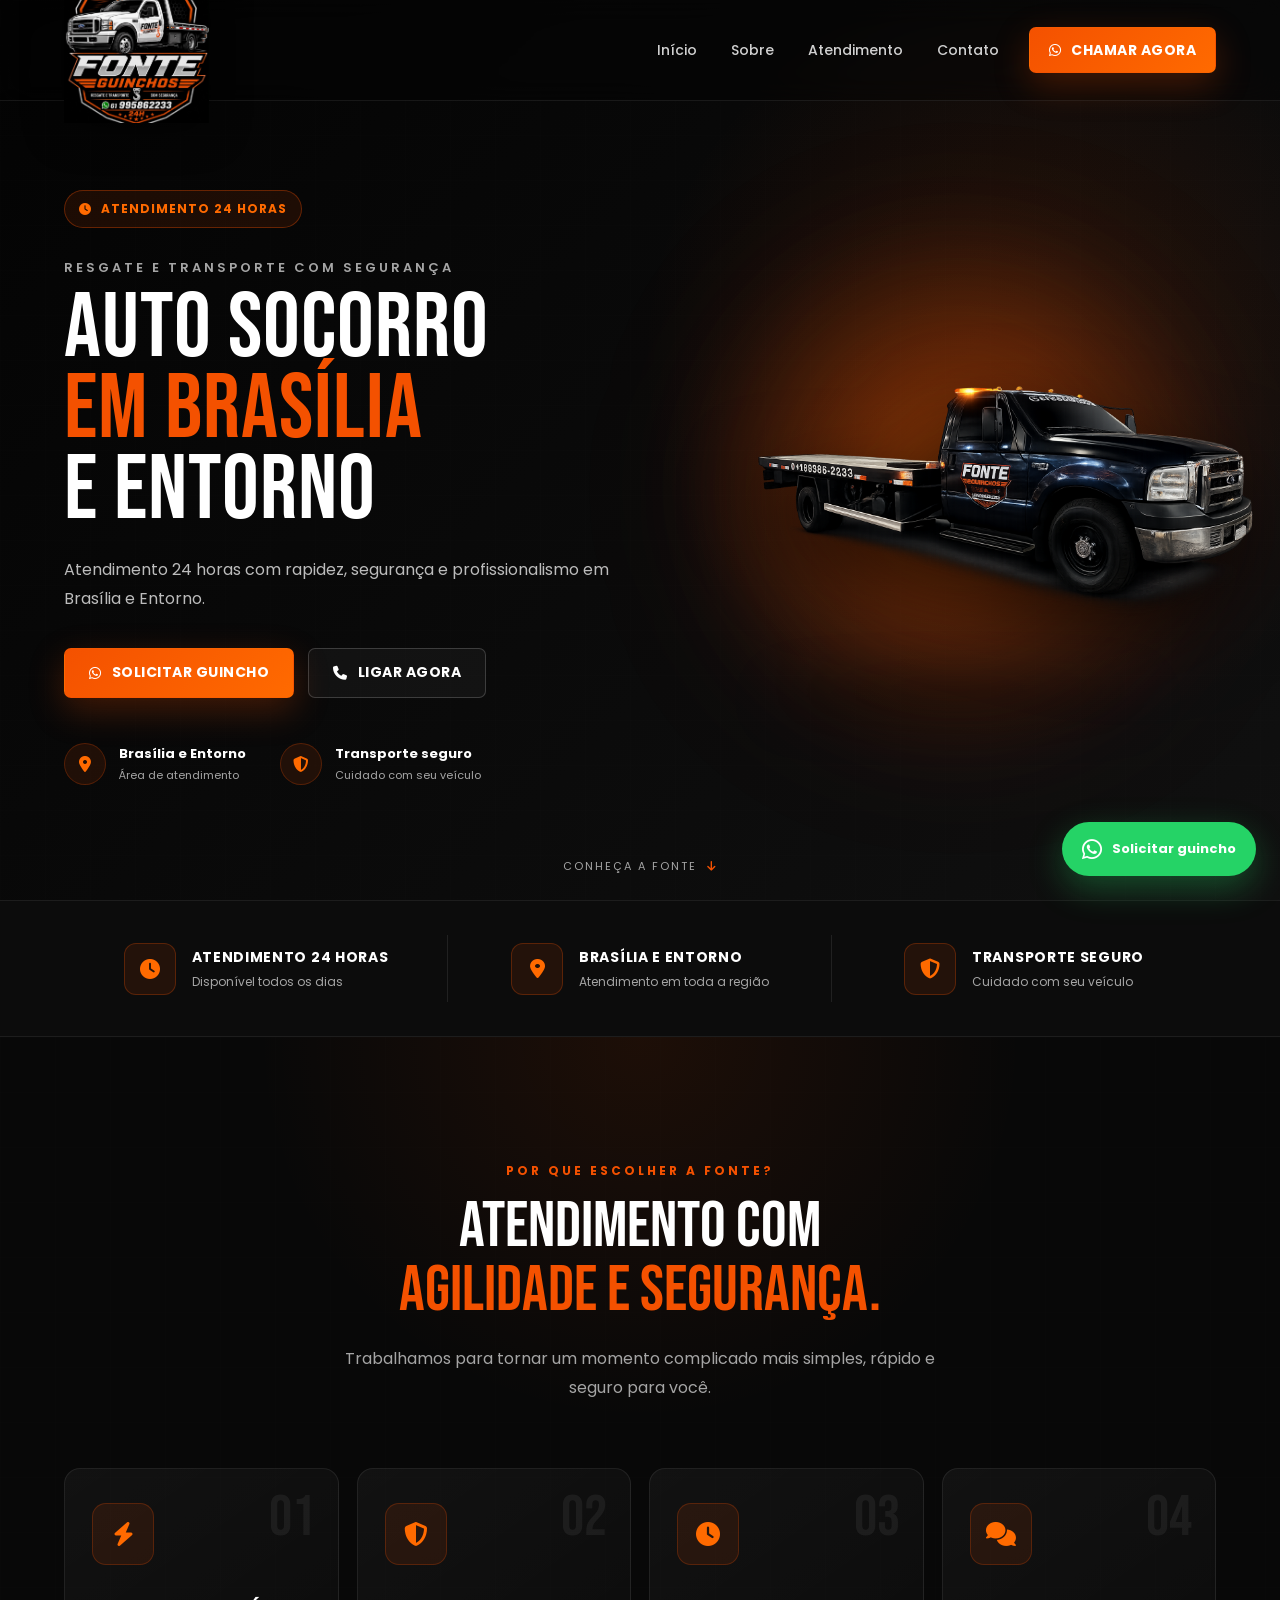
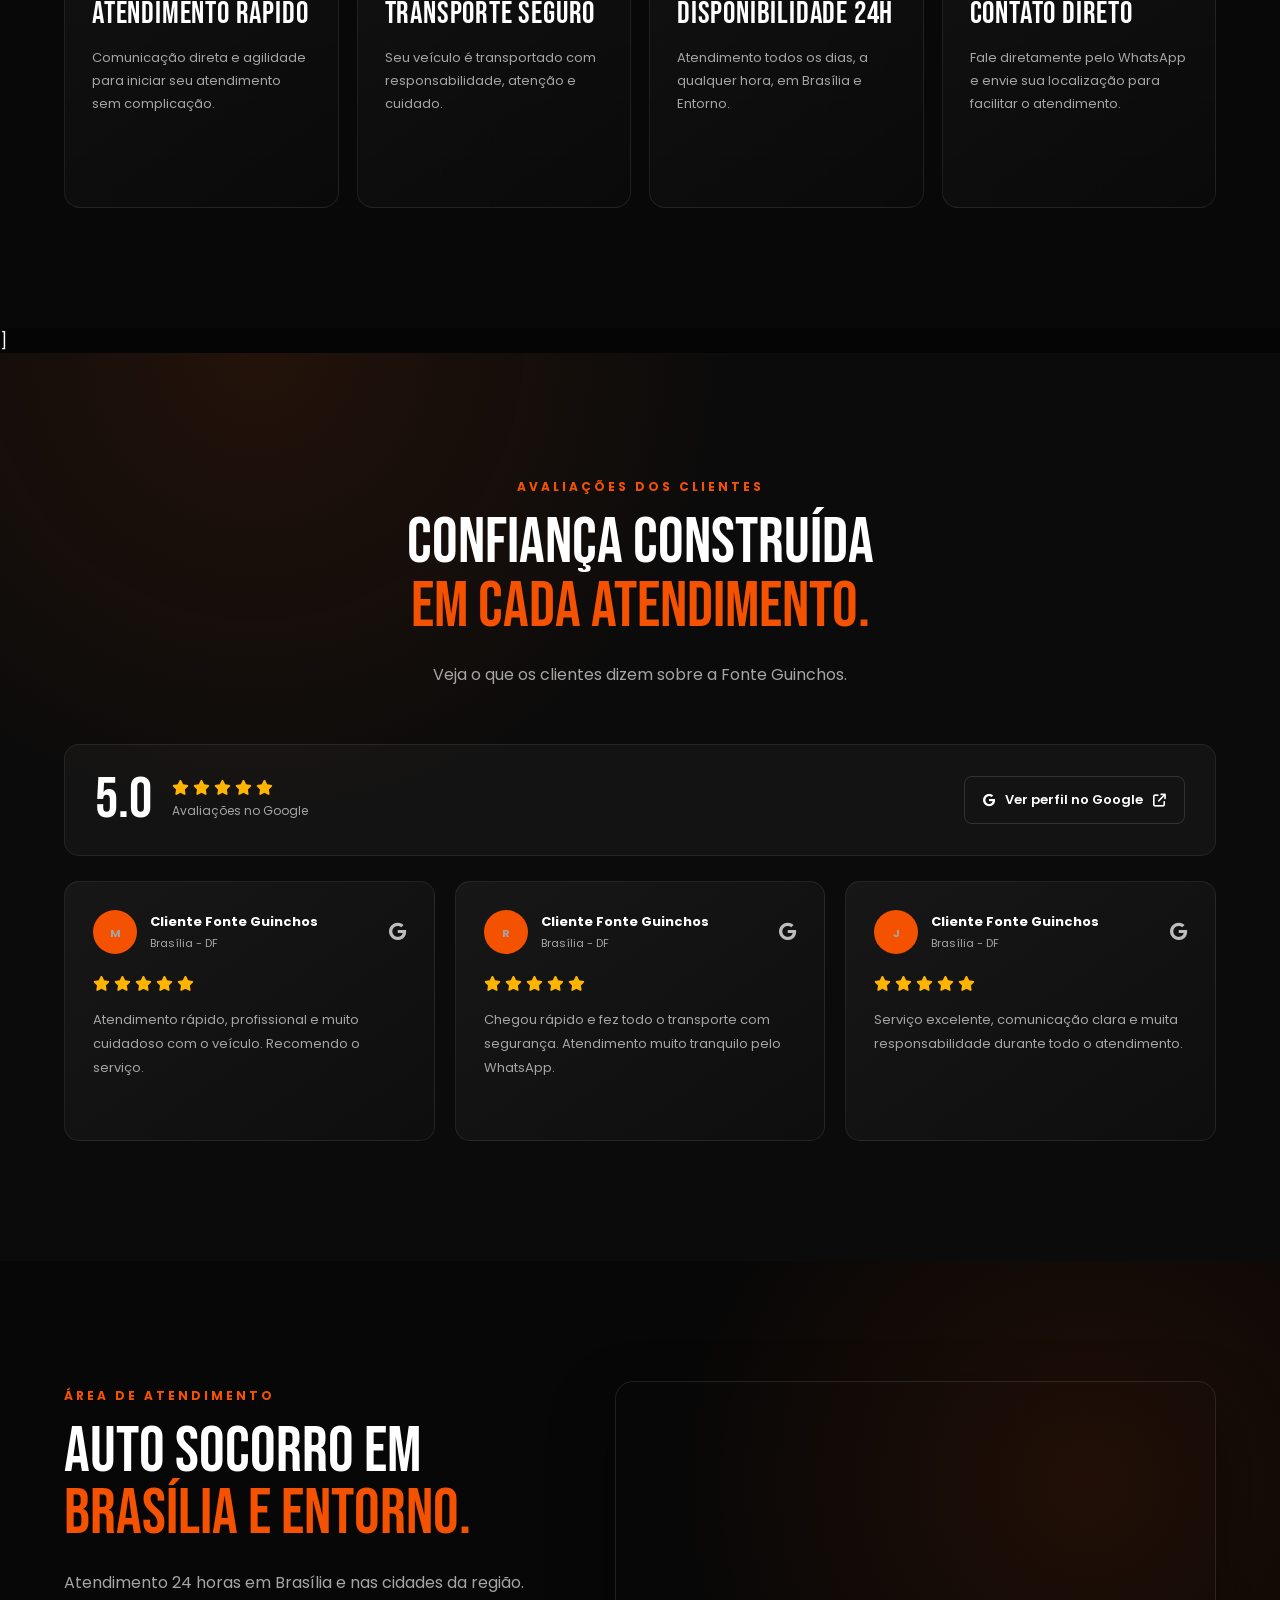
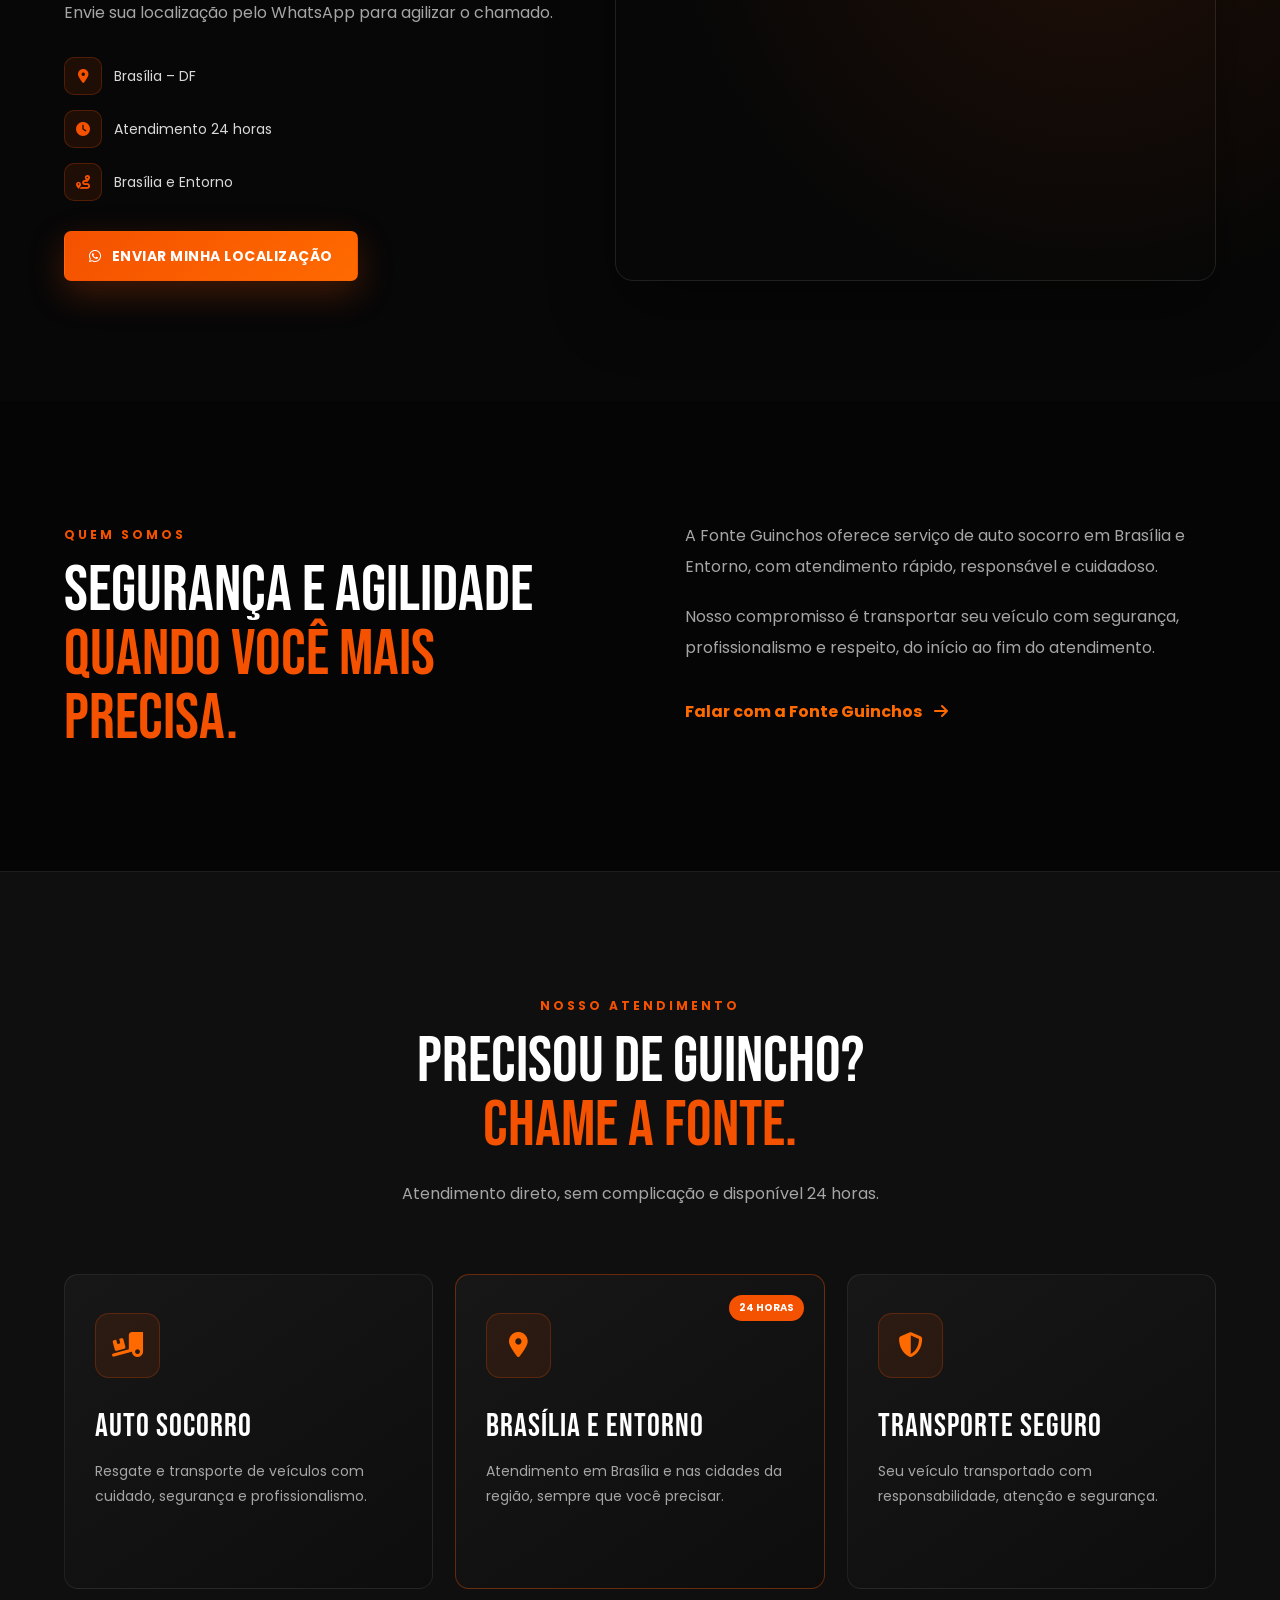
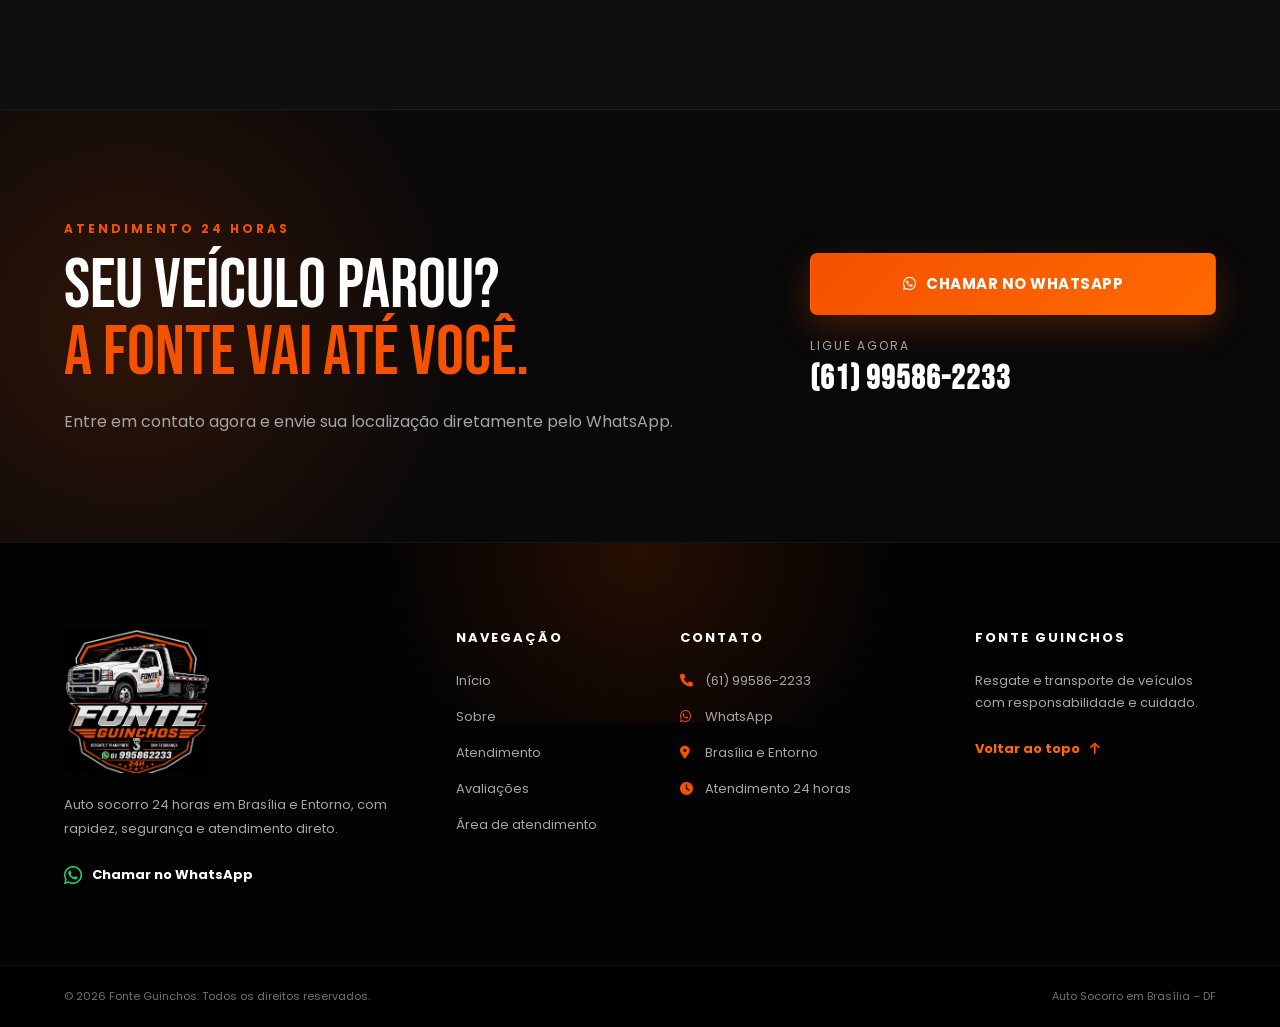
<file: index.html>
<!DOCTYPE html>
<html lang="pt-BR">
<head>
    <!-- Google tag (gtag.js) -->
<script async src="https://www.googletagmanager.com/gtag/js?id=G-Y03FWCM9PD"></script>
<script>
  window.dataLayer = window.dataLayer || [];
  function gtag(){dataLayer.push(arguments);}
  gtag('js', new Date());

  gtag('config', 'G-Y03FWCM9PD');
</script>
    <meta charset="UTF-8">

    <meta
        name="viewport"
        content="width=device-width, initial-scale=1.0"
    >

    <meta
        name="google-site-verification"
        content="SW1dTdM67kEmA-TGBkABIxgCLdFoDCM7NrOiyZXTx0E"
    >

    <title>Fonte Guinchos | Guincho 24 Horas em Brasília</title>
    <link rel="canonical" href="https://fonteguinchosdf.com.br/">

    <meta
        name="description"
        content="Fonte Guinchos: guincho e auto socorro 24 horas em Brasília e Entorno. Reboque de carros, motos e utilitários com atendimento rápido pelo WhatsApp."
    >

    <meta
        name="keywords"
        content="guincho Brasília, guincho 24 horas, auto socorro Brasília, reboque Brasília, guincho Ceilândia, guincho Taguatinga, guincho DF"
    >

    <meta name="author" content="Fonte Guinchos">
    <meta name="robots" content="index, follow">
    <meta name="theme-color" content="#080808">

    <!-- Open Graph: compartilhamento no WhatsApp e redes sociais -->
    <meta
        property="og:title"
        content="Fonte Guinchos | Guincho 24 Horas em Brasília"
    >

    <meta
        property="og:description"
        content="Guincho e auto socorro 24 horas em Brasília e Entorno. Atendimento rápido pelo WhatsApp."
    >

    <meta property="og:type" content="website">

    <meta
        property="og:url"
        content="https://fonteguinchosdf.com.br/"
    >

    <meta
        property="og:image"
        content="https://fonteguinchosdf.com.br/img/logo.png"
    >

    <meta property="og:locale" content="pt_BR">

    <!-- Ícone do site -->
    <link rel="icon" type="image/png" href="img/logo.png">

    <!-- Google Fonts -->
    <link rel="preconnect" href="https://fonts.googleapis.com">
    <link rel="preconnect" href="https://fonts.gstatic.com" crossorigin>

    <link
        href="https://fonts.googleapis.com/css2?family=Bebas+Neue&family=Poppins:wght@400;500;600;700&display=swap"
        rel="stylesheet"
    >

    <!-- Font Awesome -->
    <link
        rel="stylesheet"
        href="https://cdnjs.cloudflare.com/ajax/libs/font-awesome/6.7.2/css/all.min.css"
    >

    <!-- CSS -->
    <link rel="stylesheet" href="style.css">

    <!-- Dados da empresa para o Google -->
    <script type="application/ld+json">
    {
        "@context": "https://schema.org",
        "@type": "LocalBusiness",
        "name": "Fonte Guinchos",
        "description": "Guincho e auto socorro 24 horas em Brasília e Entorno.",
        "url": "https://fonteguinchosdf.com.br/",
        "image": "https://fonteguinchosdf.com.br/img/logo.png",
        "telephone": "+5561995862233",
        "areaServed": [
            "Brasília",
            "Ceilândia",
            "Taguatinga",
            "Samambaia",
            "Distrito Federal"
        ],
        "address": {
            "@type": "PostalAddress",
            "addressLocality": "Brasília",
            "addressRegion": "DF",
            "addressCountry": "BR"
        },
        "openingHours": "Mo-Su 00:00-23:59"
    }
    </script>
</head>

<body>

    <!-- Cabeçalho -->
    <header class="cabecalho" id="cabecalho">

        <div class="container cabecalho-conteudo">

         <a href="#inicio" class="marca">
    <img
        src="./img/logo.png"
        alt="Logo da Fonte Guinchos"
        class="logo"
    >
</a>

            <nav class="menu-desktop" aria-label="Navegação principal">
                <a href="#inicio">Início</a>
                <a href="#sobre">Sobre</a>
                <a href="#atendimento">Atendimento</a>
                <a href="#contato">Contato</a>
            </nav>

            <a
                href="https://wa.me/5561995862233?text=Olá%2C%20preciso%20de%20um%20guincho."
                target="_blank"
                rel="noopener noreferrer"
                class="botao botao-menu"
            >
                <i class="fa-brands fa-whatsapp"></i>
                Chamar agora
            </a>

            <button
                class="botao-menu-mobile"
                id="botao-menu-mobile"
                aria-label="Abrir menu"
                aria-expanded="false"
            >
                <i class="fa-solid fa-bars"></i>
            </button>

        </div>

        <!-- Menu do celular -->
        <nav class="menu-mobile" id="menu-mobile">
            <a href="#inicio">Início</a>
            <a href="#sobre">Sobre</a>
            <a href="#atendimento">Atendimento</a>
            <a href="#contato">Contato</a>

            <a
                href="https://wa.me/5561995862233?text=Olá%2C%20preciso%20de%20um%20guincho."
                target="_blank"
                rel="noopener noreferrer"
                class="botao"
            >
                <i class="fa-brands fa-whatsapp"></i>
                Solicitar guincho
            </a>
        </nav>

    </header>

    <main>

        <!-- Primeira tela -->
        <section class="hero" id="inicio">

            <div class="luz-fundo luz-um"></div>
            <div class="luz-fundo luz-dois"></div>

            <div class="container hero-conteudo">

                <div class="hero-texto">

                    <span class="etiqueta">
                        <i class="fa-solid fa-clock"></i>
                        Atendimento 24 horas
                    </span>

                    <p class="subtitulo-superior">
                        Resgate e transporte com segurança
                    </p>

                    <h1>
                        Auto socorro
                        <span>em Brasília</span>
                        e Entorno
                    </h1>

               <p class="hero-descricao">
    Atendimento 24 horas com rapidez, segurança e
    profissionalismo em Brasília e Entorno.
</p>

                    <div class="hero-botoes">

                        <a
                            href="https://wa.me/5561995862233?text=Olá%2C%20preciso%20de%20um%20guincho.%20Minha%20localização%20é%3A"
                            target="_blank"
                            rel="noopener noreferrer"
                            class="botao botao-principal"
                        >
                            <i class="fa-brands fa-whatsapp"></i>
                            Solicitar guincho
                        </a>

                        <a
                            href="tel:+5561995862233"
                            class="botao botao-secundario"
                        >
                            <i class="fa-solid fa-phone"></i>
                            Ligar agora
                        </a>

                    </div>

                    <div class="hero-informacoes">

                        <div class="informacao">
                            <i class="fa-solid fa-location-dot"></i>

                            <div>
                                <strong>Brasília e Entorno</strong>
                                <span>Área de atendimento</span>
                            </div>
                        </div>

                        <div class="informacao">
                            <i class="fa-solid fa-shield-halved"></i>

                            <div>
                                <strong>Transporte seguro</strong>
                                <span>Cuidado com seu veículo</span>
                            </div>
                        </div>

                    </div>

                </div>

           <div class="hero-imagem">

    <div class="brilho-caminhao"></div>

    <div class="circulo-decorativo"></div>

    <img
        src="img/caminhao.png"
        alt="Caminhão da Fonte Guinchos"
        class="imagem-caminhao"
    >

    <div class="sombra-caminhao"></div>

</div>

                </div>

            </div>

            <a href="#sobre" class="rolar-pagina" aria-label="Ir para a próxima seção">
                <span>Conheça a Fonte</span>
                <i class="fa-solid fa-arrow-down"></i>
            </a>

        </section>
        <section class="faixa-confianca">

    <div class="container faixa-confianca-conteudo">

        <div class="item-confianca">
            <div class="icone-confianca">
                <i class="fa-solid fa-clock"></i>
            </div>

            <div>
                <strong>Atendimento 24 horas</strong>
                <span>Disponível todos os dias</span>
            </div>
        </div>

        <div class="item-confianca">
            <div class="icone-confianca">
                <i class="fa-solid fa-location-dot"></i>
            </div>

            <div>
                <strong>Brasília e Entorno</strong>
                <span>Atendimento em toda a região</span>
            </div>
        </div>

        <div class="item-confianca">
            <div class="icone-confianca">
                <i class="fa-solid fa-shield-halved"></i>
            </div>

            <div>
                <strong>Transporte seguro</strong>
                <span>Cuidado com seu veículo</span>
            </div>
        </div>

    </div>

</section>

        <!-- Sobre -->
         <section class="secao diferenciais" id="diferenciais">

    <div class="container">

        <div class="titulo-secao titulo-centralizado animar-scroll">
            <span>Por que escolher a Fonte?</span>

            <h2>
                Atendimento com
                <strong>agilidade e segurança.</strong>
            </h2>

            <p>
                Trabalhamos para tornar um momento complicado
                mais simples, rápido e seguro para você.
            </p>
        </div>

        <div class="grade-diferenciais">

            <article class="diferencial">

                <div class="diferencial-numero">01</div>

                <div class="diferencial-icone">
                    <i class="fa-solid fa-bolt"></i>
                </div>

                <h3>Atendimento rápido</h3>

                <p>
                    Comunicação direta e agilidade para iniciar
                    seu atendimento sem complicação.
                </p>

            </article>

            <article class="diferencial">

                <div class="diferencial-numero">02</div>

                <div class="diferencial-icone">
                    <i class="fa-solid fa-shield-halved"></i>
                </div>

                <h3>Transporte seguro</h3>

                <p>
                    Seu veículo é transportado com responsabilidade,
                    atenção e cuidado.
                </p>

            </article>

            <article class="diferencial">

                <div class="diferencial-numero">03</div>

                <div class="diferencial-icone">
                    <i class="fa-solid fa-clock"></i>
                </div>

                <h3>Disponibilidade 24h</h3>

                <p>
                    Atendimento todos os dias, a qualquer hora,
                    em Brasília e Entorno.
                </p>

            </article>

            <article class="diferencial">

                <div class="diferencial-numero">04</div>

                <div class="diferencial-icone">
                    <i class="fa-solid fa-comments"></i>
                </div>

                <h3>Contato direto</h3>

                <p>
                    Fale diretamente pelo WhatsApp e envie sua
                    localização para facilitar o atendimento.
                </p>

            </article>

        </div>

    </div>

</section>]
<!-- Avaliações -->
<section class="secao avaliacoes" id="avaliacoes">

    <div class="container">

        <div class="titulo-secao titulo-centralizado">
            <span>Avaliações dos clientes</span>

            <h2>
                Confiança construída
                <strong>em cada atendimento.</strong>
            </h2>

            <p>
                Veja o que os clientes dizem sobre a Fonte Guinchos.
            </p>
        </div>

        <div class="resumo-avaliacoes">

            <div class="nota-google">

                <strong>5.0</strong>

                <div>
                    <div class="estrelas">
                        <i class="fa-solid fa-star"></i>
                        <i class="fa-solid fa-star"></i>
                        <i class="fa-solid fa-star"></i>
                        <i class="fa-solid fa-star"></i>
                        <i class="fa-solid fa-star"></i>
                    </div>

                    <span>Avaliações no Google</span>
                </div>

            </div>

            <a
                href="https://share.google/P9S5LnsRRpV30fxyz"
                target="_blank"
                rel="noopener noreferrer"
                class="link-google"
            >
                <i class="fa-brands fa-google"></i>
                Ver perfil no Google
                <i class="fa-solid fa-arrow-up-right-from-square"></i>
            </a>

        </div>

        <div class="grade-avaliacoes">

            <article class="avaliacao-card">

                <div class="avaliacao-topo">

                    <div class="cliente-avatar">
                        <span>M</span>
                    </div>

                    <div>
                        <strong>Cliente Fonte Guinchos</strong>
                        <span>Brasília - DF</span>
                    </div>

                    <i class="fa-brands fa-google icone-google"></i>

                </div>

                <div class="estrelas">
                    <i class="fa-solid fa-star"></i>
                    <i class="fa-solid fa-star"></i>
                    <i class="fa-solid fa-star"></i>
                    <i class="fa-solid fa-star"></i>
                    <i class="fa-solid fa-star"></i>
                </div>

                <p>
                    Atendimento rápido, profissional e muito cuidadoso
                    com o veículo. Recomendo o serviço.
                </p>

            </article>

            <article class="avaliacao-card">

                <div class="avaliacao-topo">

                    <div class="cliente-avatar">
                        <span>R</span>
                    </div>

                    <div>
                        <strong>Cliente Fonte Guinchos</strong>
                        <span>Brasília - DF</span>
                    </div>

                    <i class="fa-brands fa-google icone-google"></i>

                </div>

                <div class="estrelas">
                    <i class="fa-solid fa-star"></i>
                    <i class="fa-solid fa-star"></i>
                    <i class="fa-solid fa-star"></i>
                    <i class="fa-solid fa-star"></i>
                    <i class="fa-solid fa-star"></i>
                </div>

                <p>
                    Chegou rápido e fez todo o transporte com segurança.
                    Atendimento muito tranquilo pelo WhatsApp.
                </p>

            </article>

            <article class="avaliacao-card">

                <div class="avaliacao-topo">

                    <div class="cliente-avatar">
                        <span>J</span>
                    </div>

                    <div>
                        <strong>Cliente Fonte Guinchos</strong>
                        <span>Brasília - DF</span>
                    </div>

                    <i class="fa-brands fa-google icone-google"></i>

                </div>

                <div class="estrelas">
                    <i class="fa-solid fa-star"></i>
                    <i class="fa-solid fa-star"></i>
                    <i class="fa-solid fa-star"></i>
                    <i class="fa-solid fa-star"></i>
                    <i class="fa-solid fa-star"></i>
                </div>

                <p>
                    Serviço excelente, comunicação clara e muita
                    responsabilidade durante todo o atendimento.
                </p>

            </article>

        </div>

    </div>

</section>


<!-- Área de atendimento -->
<section class="secao area-atendimento" id="area-atendimento">

    <div class="container area-atendimento-conteudo">

        <div class="area-atendimento-texto">

            <span class="secao-etiqueta">
                Área de atendimento
            </span>

            <h2>
                Auto socorro em
                <strong>Brasília e Entorno.</strong>
            </h2>

            <p>
                Atendimento 24 horas em Brasília e nas cidades da região.
                Envie sua localização pelo WhatsApp para agilizar o chamado.
            </p>

            <div class="area-lista">

                <div>
                    <i class="fa-solid fa-location-dot"></i>
                    <span>Brasília – DF</span>
                </div>

                <div>
                    <i class="fa-solid fa-clock"></i>
                    <span>Atendimento 24 horas</span>
                </div>

                <div>
                    <i class="fa-solid fa-route"></i>
                    <span>Brasília e Entorno</span>
                </div>

            </div>

            <a
                href="https://wa.me/5561995862233?text=Olá%2C%20preciso%20de%20um%20guincho.%20Minha%20localização%20é%3A"
                target="_blank"
                rel="noopener noreferrer"
                class="botao botao-principal"
            >
                <i class="fa-brands fa-whatsapp"></i>
                Enviar minha localização
            </a>

        </div>

        <div class="mapa-wrapper">

            <iframe
                src="https://www.google.com/maps?q=Brasília%20DF&output=embed"
                width="100%"
                height="100%"
                style="border:0;"
                allowfullscreen=""
                loading="lazy"
                referrerpolicy="no-referrer-when-downgrade"
                title="Mapa da área de atendimento da Fonte Guinchos"
            ></iframe>

        </div>

    </div>

</section>
        <section class="secao sobre" id="sobre">

            <div class="container sobre-conteudo">

                <div class="titulo-secao animar-esquerda">
                    <span>Quem somos</span>

                    <h2>
                        Segurança e agilidade
                        <strong>quando você mais precisa.</strong>
                    </h2>
                </div>

                <div class="sobre-texto animar-direita">

                    <p>
                        A Fonte Guinchos oferece serviço de auto socorro em
                        Brasília e Entorno, com atendimento rápido, responsável
                        e cuidadoso.
                    </p>

                    <p>
                        Nosso compromisso é transportar seu veículo com
                        segurança, profissionalismo e respeito, do início ao
                        fim do atendimento.
                    </p>

                    <a
                        href="https://wa.me/5561995862233?text=Olá%2C%20gostaria%20de%20solicitar%20um%20atendimento."
                        target="_blank"
                        rel="noopener noreferrer"
                        class="link-destaque"
                    >
                        Falar com a Fonte Guinchos
                        <i class="fa-solid fa-arrow-right"></i>
                    </a>

                </div>

            </div>

        </section>

        <!-- Atendimento -->
        <section class="secao atendimento" id="atendimento">

            <div class="container">

                <div class="titulo-secao titulo-centralizado">
                    <span>Nosso atendimento</span>

                    <h2>
                        Precisou de guincho?
                        <strong>Chame a Fonte.</strong>
                    </h2>

                    <p>
                        Atendimento direto, sem complicação e disponível
                        24 horas.
                    </p>
                </div>

                <div class="cards">

                    <article class="card">

                        <div class="card-icone">
                            <i class="fa-solid fa-truck-ramp-box"></i>
                        </div>

                        <h3>Auto Socorro</h3>

                        <p>
                            Resgate e transporte de veículos com cuidado,
                            segurança e profissionalismo.
                        </p>

                    </article>

                    <article class="card card-destaque">

                        <span class="card-etiqueta">24 horas</span>

                        <div class="card-icone">
                            <i class="fa-solid fa-location-dot"></i>
                        </div>

                        <h3>Brasília e Entorno</h3>

                        <p>
                            Atendimento em Brasília e nas cidades da região,
                            sempre que você precisar.
                        </p>

                    </article>

                    <article class="card">

                        <div class="card-icone">
                            <i class="fa-solid fa-shield-halved"></i>
                        </div>

                        <h3>Transporte Seguro</h3>

                        <p>
                            Seu veículo transportado com responsabilidade,
                            atenção e segurança.
                        </p>

                    </article>

                </div>

            </div>

        </section>

        <!-- Chamada final -->
        <section class="chamada" id="contato">

            <div class="container chamada-conteudo">

                <div>
                    <span class="chamada-etiqueta">
                        Atendimento 24 horas
                    </span>

                    <h2>
                        Seu veículo parou?
                        <strong>A Fonte vai até você.</strong>
                    </h2>

                    <p>
                        Entre em contato agora e envie sua localização
                        diretamente pelo WhatsApp.
                    </p>
                </div>

                <div class="chamada-acoes">

                    <a
                        href="https://wa.me/5561995862233?text=Olá%2C%20preciso%20de%20um%20guincho.%20Minha%20localização%20é%3A"
                        target="_blank"
                        rel="noopener noreferrer"
                        class="botao botao-principal botao-grande"
                    >
                        <i class="fa-brands fa-whatsapp"></i>
                        Chamar no WhatsApp
                    </a>

                    <a href="tel:+5561995862233" class="telefone">
                        <span>Ligue agora</span>
                        <strong>(61) 99586-2233</strong>
                    </a>

                </div>

            </div>

        </section>

    </main>

    <!-- Rodapé -->
   <footer class="rodape">

    <div class="rodape-luz"></div>

    <div class="container rodape-conteudo">

        <div class="rodape-marca">

            <img
                src="./img/logo.png"
                alt="Logo da Fonte Guinchos"
            >

            <p>
                Auto socorro 24 horas em Brasília e Entorno,
                com rapidez, segurança e atendimento direto.
            </p>

            <a
                href="https://wa.me/5561995862233?text=Olá%2C%20preciso%20de%20um%20guincho."
                target="_blank"
                rel="noopener noreferrer"
                class="rodape-whatsapp"
            >
                <i class="fa-brands fa-whatsapp"></i>
                Chamar no WhatsApp
            </a>

        </div>

        <div class="rodape-coluna">

            <strong>Navegação</strong>

            <a href="#inicio">Início</a>
            <a href="#sobre">Sobre</a>
            <a href="#atendimento">Atendimento</a>
            <a href="#avaliacoes">Avaliações</a>
            <a href="#area-atendimento">Área de atendimento</a>

        </div>

        <div class="rodape-coluna">

            <strong>Contato</strong>

            <a href="tel:+5561995862233">
                <i class="fa-solid fa-phone"></i>
                (61) 99586-2233
            </a>

            <a
                href="https://wa.me/5561995862233"
                target="_blank"
                rel="noopener noreferrer"
            >
                <i class="fa-brands fa-whatsapp"></i>
                WhatsApp
            </a>

            <span>
                <i class="fa-solid fa-location-dot"></i>
                Brasília e Entorno
            </span>

            <span>
                <i class="fa-solid fa-clock"></i>
                Atendimento 24 horas
            </span>

        </div>

        <div class="rodape-coluna">

            <strong>Fonte Guinchos</strong>

            <p>
                Resgate e transporte de veículos com responsabilidade
                e cuidado.
            </p>

            <a href="#inicio" class="voltar-topo">
                Voltar ao topo
                <i class="fa-solid fa-arrow-up"></i>
            </a>

        </div>

    </div>

    <div class="rodape-final">

        <div class="container rodape-final-conteudo">

            <p>
                © <span id="ano-atual"></span> Fonte Guinchos.
                Todos os direitos reservados.
            </p>

            <span>
                Auto Socorro em Brasília – DF
            </span>

        </div>

    </div>

</footer>

    <!-- Botão flutuante -->
    <a
        href="https://wa.me/5561995862233?text=Olá%2C%20preciso%20de%20um%20guincho."
        target="_blank"
        rel="noopener noreferrer"
        class="whatsapp-flutuante"
        aria-label="Chamar Fonte Guinchos pelo WhatsApp"
    >
        <i class="fa-brands fa-whatsapp"></i>
        <span>Solicitar guincho</span>
    </a>

    <!-- JavaScript -->
    <script src="script.js"></script>

</body>
</html>
</file>
<file: style.css>
/* ==============================
   CONFIGURAÇÕES GERAIS
================================ */

:root {
    --preto: #050505;
    --preto-claro: #0f0f0f;
    --cinza-escuro: #181818;
    --cinza: #a5a5a5;
    --branco: #ffffff;
    --laranja: #f45100;
    --laranja-claro: #ff6a00;
    --verde-whatsapp: #25d366;
}

* {
    margin: 0;
    padding: 0;
    box-sizing: border-box;
}

html {
    scroll-behavior: smooth;
}
html{
    scroll-behavior:smooth;
}

body {
    font-family: "Poppins", sans-serif;
    background: var(--preto);
    color: var(--branco);
    overflow-x: hidden;
}

body::-webkit-scrollbar {
    width: 8px;
}

body::-webkit-scrollbar-track {
    background: var(--preto);
}

body::-webkit-scrollbar-thumb {
    background: var(--laranja);
    border-radius: 10px;
}

a {
    color: inherit;
    text-decoration: none;
}

img {
    max-width: 100%;
    display: block;
}

button,
a {
    -webkit-tap-highlight-color: transparent;
}

.container {
    width: min(1180px, 90%);
    margin: 0 auto;
}


/* ==============================
   BOTÕES
================================ */

.botao {
    display: inline-flex;
    align-items: center;
    justify-content: center;
    gap: 10px;
    min-height: 50px;
    padding: 0 24px;
    border: 1px solid transparent;
    border-radius: 7px;
    font-size: 14px;
    font-weight: 700;
    text-transform: uppercase;
    letter-spacing: 0.5px;
    transition: 0.3s ease;
}

.botao:hover {
    transform: translateY(-3px);
}

.botao-principal,
.botao-menu {
    color: var(--branco);
    background: linear-gradient(
        135deg,
        var(--laranja),
        var(--laranja-claro)
    );
    box-shadow: 0 12px 35px rgba(244, 81, 0, 0.25);
}

.botao-principal:hover,
.botao-menu:hover {
    box-shadow: 0 15px 45px rgba(244, 81, 0, 0.5);
}

.botao-secundario {
    color: var(--branco);
    background: rgba(255, 255, 255, 0.04);
    border-color: rgba(255, 255, 255, 0.18);
}

.botao-secundario:hover {
    border-color: var(--laranja);
    color: var(--laranja-claro);
}


/* ==============================
   CABEÇALHO
================================ */

.cabecalho {
    position: fixed;
    top: 0;
    left: 0;
    z-index: 1000;
    width: 100%;
    background: rgba(5, 5, 5, 0.78);
    border-bottom: 1px solid rgba(255, 255, 255, 0.08);
    backdrop-filter: blur(14px);
    transition: 0.3s ease;
}

.cabecalho-conteudo {
    height: 88px;
    display: flex;
    align-items: center;
    justify-content: space-between;
    gap: 30px;
}

.marca {
    width: 108px;
    flex-shrink: 0;
}

.logo {
    width: 150%;
     height: auto;
}

.menu-desktop {
    display: flex;
    align-items: center;
    gap: 34px;
    margin-left: auto;
}

.menu-desktop a {
    position: relative;
    color: #d0d0d0;
    font-size: 14px;
    font-weight: 500;
    transition: 0.3s ease;
}

.menu-desktop a::after {
    content: "";
    position: absolute;
    left: 0;
    bottom: -8px;
    width: 0;
    height: 2px;
    background: var(--laranja);
    transition: 0.3s ease;
}

.menu-desktop a:hover {
    color: var(--branco);
}

.menu-desktop a:hover::after {
    width: 100%;
}

.botao-menu {
    min-height: 46px;
    padding: 0 19px;
}

.botao-menu-mobile {
    display: none;
    width: 46px;
    height: 46px;
    color: var(--branco);
    background: var(--cinza-escuro);
    border: 1px solid rgba(255, 255, 255, 0.12);
    border-radius: 7px;
    font-size: 20px;
    cursor: pointer;
}

.menu-mobile {
    display: none;
}


/* ==============================
   PRIMEIRA TELA
================================ */

.hero {
    position: relative;
    min-height: 100vh;
    padding: 145px 0 90px;
    display: flex;
    align-items: center;
    background:
        radial-gradient(
            circle at 80% 40%,
            rgba(244, 81, 0, 0.13),
            transparent 33%
        ),
        linear-gradient(135deg, #030303 0%, #101010 100%);
    overflow: hidden;
}

.hero::before {
    content: "";
    position: absolute;
    inset: 0;
    opacity: 0.22;
    background-image:
        linear-gradient(rgba(255, 255, 255, 0.025) 1px, transparent 1px),
        linear-gradient(90deg, rgba(255, 255, 255, 0.025) 1px, transparent 1px);
    background-size: 45px 45px;
}

.hero-conteudo {
    position: relative;
    z-index: 2;
    display: grid;
    grid-template-columns: 1.05fr 0.95fr;
    align-items: center;
    gap: 65px;
}

.hero-texto {
    animation: aparecerTexto 1s ease forwards;
}

.etiqueta {
    display: inline-flex;
    align-items: center;
    gap: 9px;
    padding: 9px 14px;
    color: var(--laranja-claro);
    background: rgba(244, 81, 0, 0.1);
    border: 1px solid rgba(244, 81, 0, 0.35);
    border-radius: 50px;
    font-size: 12px;
    font-weight: 700;
    text-transform: uppercase;
    letter-spacing: 1px;
}

.subtitulo-superior {
    margin-top: 30px;
    color: var(--cinza);
    font-size: 13px;
    font-weight: 600;
    text-transform: uppercase;
    letter-spacing: 3px;
}

.hero h1 {
    max-width: 680px;
    margin-top: 10px;
    font-family: "Bebas Neue", sans-serif;
    font-size: clamp(64px, 7.2vw, 110px);
    font-weight: 400;
    line-height: 0.88;
    letter-spacing: 1px;
    text-transform: uppercase;
}

.hero h1 span {
    display: block;
    color: var(--laranja);
}

.hero-descricao {
    max-width: 590px;
    margin-top: 25px;
    color: #bcbcbc;
    font-size: 16px;
    line-height: 1.8;
}

.hero-botoes {
    display: flex;
    flex-wrap: wrap;
    gap: 14px;
    margin-top: 34px;
}

.hero-informacoes {
    display: flex;
    flex-wrap: wrap;
    gap: 34px;
    margin-top: 45px;
}

.informacao {
    display: flex;
    align-items: center;
    gap: 13px;
}

.informacao > i {
    display: grid;
    place-items: center;
    width: 42px;
    height: 42px;
    color: var(--laranja-claro);
    background: rgba(244, 81, 0, 0.1);
    border: 1px solid rgba(244, 81, 0, 0.25);
    border-radius: 50%;
}

.informacao div {
    display: flex;
    flex-direction: column;
}

.informacao strong {
    font-size: 13px;
}

.informacao span {
    margin-top: 3px;
    color: var(--cinza);
    font-size: 11px;
}

.hero-imagem {
    position: relative;
    display: flex;
    align-items: center;
    justify-content: center;
    animation: aparecerImagem 1.2s ease forwards;
}

.hero-imagem::before {
    content: "";
    position: absolute;
    z-index: -1;
    width: 82%;
    aspect-ratio: 1;
    background: rgba(244, 81, 0, 0.17);
    filter: blur(80px);
    border-radius: 50%;
}

.hero-imagem img {
    width: min(550px, 100%);
    filter: drop-shadow(0 28px 40px rgba(0, 0, 0, 0.65));
    transition: 0.5s ease;
}

.hero-imagem img:hover {
    transform: scale(1.025);
}

.detalhe-imagem {
    position: absolute;
    z-index: -1;
    width: 84%;
    height: 84%;
    border: 1px solid rgba(244, 81, 0, 0.24);
    transform: rotate(5deg);
}

.rolar-pagina {
    position: absolute;
    left: 50%;
    bottom: 25px;
    z-index: 3;
    display: flex;
    align-items: center;
    gap: 10px;
    color: var(--cinza);
    font-size: 11px;
    text-transform: uppercase;
    letter-spacing: 2px;
    transform: translateX(-50%);
}

.rolar-pagina i {
    color: var(--laranja);
    animation: setaBaixo 1.5s infinite;
}


/* ==============================
   SEÇÕES
================================ */

.secao {
    padding: 120px 0;
}

.sobre {
    background: var(--preto);
}

.sobre-conteudo {
    display: grid;
    grid-template-columns: 1fr 1fr;
    gap: 90px;
    align-items: start;
}

.titulo-secao > span {
    color: var(--laranja);
    font-size: 12px;
    font-weight: 700;
    text-transform: uppercase;
    letter-spacing: 3px;
}

.titulo-secao h2 {
    margin-top: 13px;
    font-family: "Bebas Neue", sans-serif;
    font-size: clamp(48px, 5vw, 75px);
    font-weight: 400;
    line-height: 1;
    text-transform: uppercase;
}

.titulo-secao h2 strong {
    display: block;
    color: var(--laranja);
    font-weight: 400;
}

.sobre-texto p {
    margin-bottom: 20px;
    color: var(--cinza);
    font-size: 16px;
    line-height: 1.9;
}

.link-destaque {
    display: inline-flex;
    align-items: center;
    gap: 12px;
    margin-top: 16px;
    color: var(--laranja-claro);
    font-weight: 700;
    transition: 0.3s ease;
}

.link-destaque:hover {
    gap: 18px;
}


/* ==============================
   ATENDIMENTO
================================ */

.atendimento {
    background: var(--preto-claro);
    border-top: 1px solid rgba(255, 255, 255, 0.06);
    border-bottom: 1px solid rgba(255, 255, 255, 0.06);
}

.titulo-centralizado {
    max-width: 850px;
    margin: 0 auto;
    text-align: center;
}

.titulo-centralizado p {
    max-width: 600px;
    margin: 22px auto 0;
    color: var(--cinza);
    line-height: 1.8;
}

.cards {
    display: grid;
    grid-template-columns: repeat(3, 1fr);
    gap: 22px;
    margin-top: 65px;
}

.card {
    position: relative;
    min-height: 315px;
    padding: 38px 30px;
    background: linear-gradient(145deg, #171717, #0d0d0d);
    border: 1px solid rgba(255, 255, 255, 0.08);
    border-radius: 14px;
    overflow: hidden;
    transition: 0.4s ease;
}

.card::before {
    content: "";
    position: absolute;
    top: 0;
    left: 0;
    width: 0;
    height: 3px;
    background: var(--laranja);
    transition: 0.4s ease;
}

.card:hover {
    transform: translateY(-10px);
    border-color: rgba(244, 81, 0, 0.38);
    box-shadow: 0 25px 55px rgba(0, 0, 0, 0.35);
}

.card:hover::before {
    width: 100%;
}

.card-destaque {
    border-color: rgba(244, 81, 0, 0.38);
}

.card-etiqueta {
    position: absolute;
    top: 20px;
    right: 20px;
    padding: 5px 10px;
    color: var(--branco);
    background: var(--laranja);
    border-radius: 50px;
    font-size: 10px;
    font-weight: 700;
    text-transform: uppercase;
}

.card-icone {
    display: grid;
    place-items: center;
    width: 65px;
    height: 65px;
    margin-bottom: 29px;
    color: var(--laranja-claro);
    background: rgba(244, 81, 0, 0.1);
    border: 1px solid rgba(244, 81, 0, 0.24);
    border-radius: 14px;
    font-size: 25px;
}

.card h3 {
    font-family: "Bebas Neue", sans-serif;
    font-size: 32px;
    font-weight: 400;
    letter-spacing: 1px;
}

.card p {
    margin-top: 13px;
    color: var(--cinza);
    font-size: 14px;
    line-height: 1.8;
}


/* ==============================
   CHAMADA FINAL
================================ */

.chamada {
    padding: 105px 0;
    background:
        radial-gradient(
            circle at 10% 50%,
            rgba(244, 81, 0, 0.16),
            transparent 30%
        ),
        #090909;
}

.chamada-conteudo {
    display: grid;
    grid-template-columns: 1.25fr 0.75fr;
    align-items: center;
    gap: 70px;
}

.chamada-etiqueta {
    color: var(--laranja);
    font-size: 12px;
    font-weight: 700;
    text-transform: uppercase;
    letter-spacing: 3px;
}

.chamada h2 {
    margin-top: 13px;
    font-family: "Bebas Neue", sans-serif;
    font-size: clamp(52px, 5.5vw, 82px);
    font-weight: 400;
    line-height: 0.95;
    text-transform: uppercase;
}

.chamada h2 strong {
    display: block;
    color: var(--laranja);
    font-weight: 400;
}

.chamada p {
    max-width: 650px;
    margin-top: 21px;
    color: var(--cinza);
    line-height: 1.8;
}

.chamada-acoes {
    display: flex;
    flex-direction: column;
    align-items: flex-start;
    gap: 22px;
}

.botao-grande {
    width: 100%;
    min-height: 62px;
    font-size: 15px;
}

.telefone {
    display: flex;
    flex-direction: column;
}

.telefone span {
    color: var(--cinza);
    font-size: 12px;
    text-transform: uppercase;
    letter-spacing: 2px;
}

.telefone strong {
    margin-top: 3px;
    font-family: "Bebas Neue", sans-serif;
    font-size: 34px;
    letter-spacing: 1px;
}


/* ==============================
   RODAPÉ
================================ */

.rodape {
    background: #030303;
    border-top: 1px solid rgba(255, 255, 255, 0.07);
}

.rodape-conteudo {
    display: grid;
    grid-template-columns: 1.5fr 0.7fr 0.9fr;
    gap: 60px;
    padding-top: 75px;
    padding-bottom: 65px;
}

.rodape-marca img {
    width: 135px;
}

.rodape-marca p {
    max-width: 370px;
    margin-top: 20px;
    color: var(--cinza);
    font-size: 13px;
    line-height: 1.8;
}

.rodape-links,
.rodape-contato {
    display: flex;
    flex-direction: column;
    align-items: flex-start;
    gap: 13px;
}

.rodape-links strong,
.rodape-contato > strong {
    margin-bottom: 7px;
    font-size: 13px;
    text-transform: uppercase;
    letter-spacing: 2px;
}

.rodape-links a,
.rodape-contato a,
.rodape-contato span {
    color: var(--cinza);
    font-size: 13px;
    transition: 0.3s ease;
}

.rodape-links a:hover,
.rodape-contato a:hover {
    color: var(--laranja);
}

.rodape-contato i {
    width: 22px;
    color: var(--laranja);
}

.rodape-final {
    padding: 22px 0;
    color: #737373;
    background: #000;
    border-top: 1px solid rgba(255, 255, 255, 0.06);
    font-size: 11px;
    text-align: center;
}


/* ==============================
   WHATSAPP FLUTUANTE
================================ */

.whatsapp-flutuante {
    position: fixed;
    right: 24px;
    bottom: 24px;
    z-index: 999;
    display: flex;
    align-items: center;
    gap: 10px;
    min-height: 54px;
    padding: 0 20px;
    color: var(--branco);
    background: var(--verde-whatsapp);
    border-radius: 50px;
    box-shadow: 0 12px 35px rgba(37, 211, 102, 0.32);
    font-size: 13px;
    font-weight: 700;
    transition: 0.3s ease;
}

.whatsapp-flutuante i {
    font-size: 23px;
}

.whatsapp-flutuante:hover {
    transform: translateY(-5px) scale(1.03);
}


/* ==============================
   ANIMAÇÕES
================================ */

@keyframes aparecerTexto {
    from {
        opacity: 0;
        transform: translateX(-35px);
    }

    to {
        opacity: 1;
        transform: translateX(0);
    }
}

@keyframes aparecerImagem {
    from {
        opacity: 0;
        transform: translateX(40px) scale(0.94);
    }

    to {
        opacity: 1;
        transform: translateX(0) scale(1);
    }
}

@keyframes setaBaixo {
    0%,
    100% {
        transform: translateY(0);
    }

    50% {
        transform: translateY(7px);
    }
}


/* ==============================
   TABLET
================================ */

@media (max-width: 950px) {

    .menu-desktop,
    .botao-menu {
        display: none;
    }

    .botao-menu-mobile {
        display: grid;
        place-items: center;
    }

    .menu-mobile {
        position: absolute;
        top: 88px;
        left: 0;
        width: 100%;
        padding: 25px 5%;
        background: rgba(5, 5, 5, 0.98);
        border-bottom: 1px solid rgba(255, 255, 255, 0.1);
        flex-direction: column;
        gap: 20px;
    }

    .menu-mobile.ativo {
        display: flex;
    }

    .menu-mobile > a:not(.botao) {
        color: #d0d0d0;
        font-size: 15px;
    }

    .hero {
        padding-top: 140px;
    }

    .hero-conteudo {
        grid-template-columns: 1fr;
        gap: 55px;
    }

    .hero-texto {
        text-align: center;
    }

    .hero h1,
    .hero-descricao {
        margin-left: auto;
        margin-right: auto;
    }

    .hero-botoes,
    .hero-informacoes {
        justify-content: center;
    }

    .hero-imagem img {
        max-width: 510px;
    }

    .sobre-conteudo,
    .chamada-conteudo {
        grid-template-columns: 1fr;
        gap: 50px;
    }

    .cards {
        grid-template-columns: 1fr;
    }

    .card {
        min-height: auto;
    }

    .chamada-acoes {
        max-width: 470px;
    }

    .rodape-conteudo {
        grid-template-columns: 1fr 1fr;
    }

    .rodape-marca {
        grid-column: 1 / -1;
    }
}


/* ==============================
   CELULAR
================================ */

@media (max-width: 600px) {

    .container {
        width: min(91%, 1180px);
    }

    .cabecalho-conteudo {
        height: 110px;
    }

    .marca {
        width: 82px;
    }

    .menu-mobile {
        top: 76px;
    }

    .hero {
        min-height: auto;
        padding: 125px 0 85px;
    }

    .hero h1 {
        font-size: clamp(57px, 18vw, 79px);
    }

    .subtitulo-superior {
        font-size: 10px;
        letter-spacing: 2px;
    }

    .hero-descricao {
        font-size: 14px;
    }

    .hero-botoes {
        flex-direction: column;
    }

    .hero-botoes .botao {
        width: 100%;
    }

    .hero-informacoes {
        flex-direction: column;
        align-items: center;
        gap: 18px;
    }

    .informacao {
        width: 230px;
        text-align: left;
    }

    .hero-imagem {
        margin-top: 10px;
    }

    .rolar-pagina {
        display: none;
    }

    .secao {
        padding: 85px 0;
    }

    .sobre-conteudo {
        gap: 36px;
    }

    .titulo-secao h2 {
        font-size: 49px;
    }

    .sobre-texto p {
        font-size: 14px;
    }

    .cards {
        margin-top: 45px;
    }

    .card {
        padding: 30px 25px;
    }

    .chamada {
        padding: 85px 0;
    }

    .chamada h2 {
        font-size: 54px;
    }

    .chamada-acoes {
        width: 100%;
    }

    .telefone strong {
        font-size: 30px;
    }

    .rodape-conteudo {
        grid-template-columns: 1fr;
        gap: 42px;
        padding-top: 60px;
    }

    .rodape-marca {
        grid-column: auto;
    }

    .whatsapp-flutuante {
        right: 16px;
        bottom: 16px;
        width: 58px;
        height: 58px;
        min-height: 58px;
        padding: 0;
        justify-content: center;
    }

    .whatsapp-flutuante span {
        display: none;
    }
}
/* ==========================================
   CAMINHÃO REAL NA PRIMEIRA TELA
========================================== */

.hero-imagem {
    position: relative;
    min-height: 560px;
    display: flex;
    align-items: center;
    justify-content: center;
    isolation: isolate;
}

.imagem-caminhao{
    position:relative;
    z-index:4;

    width:95%;
    max-width:680px;

    object-fit:contain;

    transform:translateX(40px);

    filter:
        drop-shadow(0 40px 40px rgba(0,0,0,.70))
        drop-shadow(0 0 25px rgba(255,98,0,.18));

    transition:.45s;
}

.hero-imagem:hover .imagem-caminhao{

    transform:
        translateX(40px)
        translateY(-8px)
        scale(1.03);

}


.hero-imagem:hover .imagem-caminhao {
    transform: translateX(15px) scale(1.025);
    filter:
        drop-shadow(0 38px 35px rgba(0, 0, 0, 0.85))
        drop-shadow(0 0 25px rgba(244, 81, 0, 0.25));
}

.brilho-caminhao{

    position:absolute;

    width:520px;
    height:520px;

    border-radius:50%;

    background:

    radial-gradient(circle,

    rgba(255,110,0,.45) 0%,

    rgba(255,90,0,.22) 30%,

    rgba(255,90,0,.08) 55%,

    transparent 78%);

    filter:blur(35px);

    animation:pulsarBrilho 5s infinite;

}
.circulo-decorativo{
    display:none;
}


.sombra-caminhao{

position:absolute;

bottom:55px;

width:72%;

height:28px;

background:rgba(0,0,0,.8);

filter:blur(25px);

border-radius:50%;

opacity:.65;

}


/* ==========================================
   MELHORIA DA NAVBAR
========================================== */

.cabecalho {
    background: rgba(5, 5, 5, 0.38);
}

.cabecalho.rolagem {
    background: rgba(4, 4, 4, 0.94);
    box-shadow: 0 8px 35px rgba(0, 0, 0, 0.32);
}

.cabecalho.rolagem .cabecalho-conteudo {
    height: 76px;
}

.cabecalho-conteudo {
    transition: height 0.3s ease;
}


/* ==========================================
   EFEITO DO BOTÃO PRINCIPAL
========================================== */

.botao-principal {
    position: relative;
    overflow: hidden;
}

.botao-principal::before {
    content: "";
    position: absolute;
    top: -50%;
    left: -80%;
    width: 45%;
    height: 200%;
    background: rgba(255, 255, 255, 0.25);
    transform: rotate(25deg);
    transition: left 0.65s ease;
}

.botao-principal:hover::before {
    left: 135%;
}


/* ==========================================
   ANIMAÇÕES DO CAMINHÃO
========================================== */

@keyframes entradaCaminhao {
    from {
        opacity: 0;
        transform: translateX(90px) scale(0.92);
    }

    to {
        opacity: 1;
        transform: translateX(15px) scale(1);
    }
}

@keyframes pulsarBrilho {
    0%,
    100% {
        opacity: 0.65;
        transform: scale(0.95);
    }

    50% {
        opacity: 1;
        transform: scale(1.08);
    }
}


/* ==========================================
   AJUSTES PARA TABLET
========================================== */

@media (max-width: 950px) {

    .hero-imagem {
        min-height: 460px;
    }

    .imagem-caminhao {
        width: 120%;
        max-width: 820px;
        transform: none;
    }

    .hero-imagem:hover .imagem-caminhao {
        transform: scale(1.02);
    }

    .brilho-caminhao {
        width: 380px;
        height: 380px;
    }

    .circulo-decorativo {
        width: 390px;
        height: 390px;
    }

    .sombra-caminhao {
        bottom: 35px;
    }

    @keyframes entradaCaminhao {
        from {
            opacity: 0;
            transform: translateX(70px) scale(0.93);
        }

        to {
            opacity: 1;
            transform: translateX(0) scale(1);
        }
    }
}


/* ==========================================
   AJUSTES PARA CELULAR
========================================== */

@media (max-width: 600px) {

    .hero-imagem {
        min-height: 320px;
        margin-top: 5px;
    }

    .imagem-caminhao {
        width: 112%;
        max-width: none;
    }

    .brilho-caminhao {
        width: 260px;
        height: 260px;
    }

    .circulo-decorativo {
        width: 275px;
        height: 275px;
    }

    .sombra-caminhao {
        bottom: 20px;
        height: 30px;
    }
}
/* ==========================================
   FAIXA DE CONFIANÇA
========================================== */

.faixa-confianca {
    position: relative;
    z-index: 5;
    background: #0c0c0c;
    border-top: 1px solid rgba(255, 255, 255, 0.07);
    border-bottom: 1px solid rgba(255, 255, 255, 0.07);
}

.faixa-confianca-conteudo {
    min-height: 135px;
    display: grid;
    grid-template-columns: repeat(3, 1fr);
}

.item-confianca {
    position: relative;
    display: flex;
    align-items: center;
    justify-content: center;
    gap: 16px;
    padding: 28px;
}

.item-confianca:not(:last-child)::after {
    content: "";
    position: absolute;
    top: 25%;
    right: 0;
    width: 1px;
    height: 50%;
    background: rgba(255, 255, 255, 0.09);
}

.icone-confianca {
    flex-shrink: 0;
    width: 52px;
    height: 52px;
    display: grid;
    place-items: center;
    color: var(--laranja-claro);
    background: rgba(244, 81, 0, 0.1);
    border: 1px solid rgba(244, 81, 0, 0.27);
    border-radius: 12px;
    font-size: 20px;
    transition: 0.3s ease;
}

.item-confianca:hover .icone-confianca {
    transform: translateY(-4px);
    color: var(--branco);
    background: var(--laranja);
    box-shadow: 0 12px 30px rgba(244, 81, 0, 0.28);
}

.item-confianca div:last-child {
    display: flex;
    flex-direction: column;
}

.item-confianca strong {
    color: var(--branco);
    font-size: 14px;
    text-transform: uppercase;
    letter-spacing: 0.7px;
}

.item-confianca span {
    margin-top: 5px;
    color: var(--cinza);
    font-size: 12px;
}

@media (max-width: 850px) {

    .faixa-confianca-conteudo {
        grid-template-columns: 1fr;
        padding: 15px 0;
    }

    .item-confianca {
        justify-content: flex-start;
        padding: 22px 10%;
    }

    .item-confianca:not(:last-child)::after {
        top: auto;
        right: 10%;
        bottom: 0;
        left: 10%;
        width: auto;
        height: 1px;
    }
}

@media (max-width: 500px) {

    .item-confianca {
        padding-left: 4%;
        padding-right: 4%;
    }

    .icone-confianca {
        width: 48px;
        height: 48px;
    }

    .item-confianca strong {
        font-size: 13px;
    }
}
/* ==========================================
   AJUSTE DO LOGO NO CABEÇALHO
========================================== */

/* ==========================================
   LOGO DO CABEÇALHO
========================================== */

.marca{

    display:flex;
    align-items:center;
    justify-content:center;

    width:145px;
    height:110px;

    transition:.35s;

}

.logo{

    width:100%;
    height:auto;

    filter:
    drop-shadow(0 8px 20px rgba(0,0,0,.45));

    transition:.35s;

}

.marca:hover .logo{

    transform:scale(1.05);

}

.cabecalho-conteudo{

    height:100px;

}

.hero {
    padding-top: 165px;
}

@media (max-width: 600px) {

    .marca {
        width: 72px;
        height: 62px;
    }

    .cabecalho-conteudo {
        height: 78px;
    }

    .hero {
        padding-top: 125px;
    }
}
/* ==========================================
   ANIMAÇÃO PREMIUM DO CAMINHÃO
========================================== */

.hero-imagem {
    overflow: visible;
}

.imagem-caminhao {
    animation:
        entradaCaminhao 1.1s cubic-bezier(.22, .8, .35, 1) forwards,
        flutuarCaminhao 5s ease-in-out 1.1s infinite;
    transform-origin: center bottom;
}

.brilho-caminhao {
    animation:
        aparecerBrilho 1.3s ease forwards,
        pulsarBrilho 4s ease-in-out 1.3s infinite;
}

.sombra-caminhao {
    animation:
        aparecerSombra 1.2s ease forwards,
        respirarSombra 5s ease-in-out 1.2s infinite;
}

/* brilho do giroflex */
.hero-imagem::after {
    content: "";
    position: absolute;
    z-index: 5;

    top: 27%;
    right: 38%;

    width: 85px;
    height: 35px;

    background: radial-gradient(
        ellipse,
        rgba(255, 140, 0, 0.95) 0%,
        rgba(255, 86, 0, 0.55) 35%,
        rgba(255, 86, 0, 0) 75%
    );

    filter: blur(8px);
    border-radius: 50%;

    opacity: 0;

    animation: piscarGiroflex 2.5s ease-in-out 1.4s infinite;

    pointer-events: none;
}


/* ==========================================
   KEYFRAMES
========================================== */

@keyframes entradaCaminhao {
    from {
        opacity: 0;
        transform:
            translateX(120px)
            translateY(20px)
            scale(0.92);
    }

    to {
        opacity: 1;
        transform:
            translateX(40px)
            translateY(0)
            scale(1);
    }
}

@keyframes flutuarCaminhao {
    0%,
    100% {
        transform:
            translateX(40px)
            translateY(0)
            scale(1);
    }

    50% {
        transform:
            translateX(40px)
            translateY(-8px)
            scale(1.01);
    }
}

@keyframes aparecerBrilho {
    from {
        opacity: 0;
        transform: scale(0.75);
    }

    to {
        opacity: 1;
        transform: scale(1);
    }
}

@keyframes pulsarBrilho {
    0%,
    100% {
        opacity: 0.55;
        transform: scale(0.95);
    }

    50% {
        opacity: 0.95;
        transform: scale(1.08);
    }
}

@keyframes aparecerSombra {
    from {
        opacity: 0;
        transform: scaleX(0.7);
    }

    to {
        opacity: 0.6;
        transform: scaleX(1);
    }
}

@keyframes respirarSombra {
    0%,
    100% {
        transform: scaleX(1);
        opacity: 0.6;
    }

    50% {
        transform: scaleX(0.92);
        opacity: 0.42;
    }
}

@keyframes piscarGiroflex {
    0%,
    58%,
    100% {
        opacity: 0;
        transform: scale(0.7);
    }

    63% {
        opacity: 1;
        transform: scale(1.2);
    }

    70% {
        opacity: 0.18;
        transform: scale(0.9);
    }

    76% {
        opacity: 0.95;
        transform: scale(1.1);
    }

    83% {
        opacity: 0;
        transform: scale(0.75);
    }
}


/* ==========================================
   CELULAR
========================================== */

@media (max-width: 600px) {

    .hero-imagem::after {
        top: 25%;
        right: 35%;
        width: 60px;
        height: 26px;
    }

    @keyframes entradaCaminhao {
        from {
            opacity: 0;
            transform:
                translateX(80px)
                translateY(15px)
                scale(0.93);
        }

        to {
            opacity: 1;
            transform:
                translateX(0)
                translateY(0)
                scale(1);
        }
    }

    @keyframes flutuarCaminhao {
        0%,
        100% {
            transform:
                translateX(0)
                translateY(0)
                scale(1);
        }

        50% {
            transform:
                translateX(0)
                translateY(-5px)
                scale(1.01);
        }
    }
}
/* ==========================================
   POR QUE ESCOLHER A FONTE
========================================== */

.diferenciais {
    position: relative;
    background:
        radial-gradient(
            circle at 50% 0%,
            rgba(244, 81, 0, 0.09),
            transparent 35%
        ),
        #080808;
    overflow: hidden;
}

.diferenciais::before {
    content: "";
    position: absolute;
    inset: 0;
    opacity: 0.18;
    background-image:
        linear-gradient(
            rgba(255, 255, 255, 0.025) 1px,
            transparent 1px
        ),
        linear-gradient(
            90deg,
            rgba(255, 255, 255, 0.025) 1px,
            transparent 1px
        );
    background-size: 55px 55px;
    pointer-events: none;
}

.diferenciais .container {
    position: relative;
    z-index: 2;
}

.grade-diferenciais {
    display: grid;
    grid-template-columns: repeat(4, 1fr);
    gap: 18px;
    margin-top: 65px;
}

.diferencial {
    position: relative;
    min-height: 340px;
    padding: 34px 27px;
    background:
        linear-gradient(
            145deg,
            rgba(255, 255, 255, 0.045),
            rgba(255, 255, 255, 0.012)
        );
    border: 1px solid rgba(255, 255, 255, 0.08);
    border-radius: 16px;
    overflow: hidden;
    transition:
        transform 0.4s ease,
        border-color 0.4s ease,
        box-shadow 0.4s ease;
}

.diferencial::before {
    content: "";
    position: absolute;
    top: 0;
    left: 0;
    width: 100%;
    height: 3px;
    background: linear-gradient(
        90deg,
        var(--laranja),
        transparent
    );
    opacity: 0;
    transition: 0.4s ease;
}

.diferencial:hover {
    transform: translateY(-10px);
    border-color: rgba(244, 81, 0, 0.35);
    box-shadow: 0 25px 50px rgba(0, 0, 0, 0.32);
}

.diferencial:hover::before {
    opacity: 1;
}

.diferencial-numero {
    position: absolute;
    top: 20px;
    right: 23px;
    color: rgba(255, 255, 255, 0.06);
    font-family: "Bebas Neue", sans-serif;
    font-size: 58px;
    line-height: 1;
}

.diferencial-icone {
    position: relative;
    z-index: 2;
    width: 62px;
    height: 62px;
    display: grid;
    place-items: center;
    color: var(--laranja-claro);
    background: rgba(244, 81, 0, 0.1);
    border: 1px solid rgba(244, 81, 0, 0.24);
    border-radius: 14px;
    font-size: 24px;
    transition: 0.35s ease;
}

.diferencial:hover .diferencial-icone {
    color: var(--branco);
    background: var(--laranja);
    box-shadow: 0 15px 30px rgba(244, 81, 0, 0.28);
    transform: rotate(-4deg) scale(1.05);
}

.diferencial h3 {
    margin-top: 30px;
    font-family: "Bebas Neue", sans-serif;
    font-size: 31px;
    font-weight: 400;
    letter-spacing: 0.8px;
}

.diferencial p {
    margin-top: 14px;
    color: var(--cinza);
    font-size: 13px;
    line-height: 1.8;
}


/* ==========================================
   RESPONSIVIDADE DOS DIFERENCIAIS
========================================== */

@media (max-width: 1050px) {

    .grade-diferenciais {
        grid-template-columns: repeat(2, 1fr);
    }

    .diferencial {
        min-height: 300px;
    }
}

@media (max-width: 600px) {

    .grade-diferenciais {
        grid-template-columns: 1fr;
        gap: 15px;
        margin-top: 45px;
    }

    .diferencial {
        min-height: auto;
        padding: 30px 24px;
    }
}
/* ==========================================
   AVALIAÇÕES
========================================== */

.avaliacoes {
    background:
        radial-gradient(
            circle at 20% 0%,
            rgba(244, 81, 0, 0.1),
            transparent 35%
        ),
        #0b0b0b;
}

.resumo-avaliacoes {
    margin-top: 55px;
    display: flex;
    align-items: center;
    justify-content: space-between;
    gap: 25px;
    padding: 26px 30px;
    background: rgba(255, 255, 255, 0.035);
    border: 1px solid rgba(255, 255, 255, 0.08);
    border-radius: 15px;
}

.nota-google {
    display: flex;
    align-items: center;
    gap: 20px;
}

.nota-google > strong {
    font-family: "Bebas Neue", sans-serif;
    font-size: 58px;
    font-weight: 400;
    line-height: 1;
}

.nota-google > div {
    display: flex;
    flex-direction: column;
}

.estrelas {
    display: flex;
    gap: 4px;
    color: #ffb400;
    font-size: 15px;
}

.nota-google span {
    margin-top: 7px;
    color: var(--cinza);
    font-size: 12px;
}

.link-google {
    display: inline-flex;
    align-items: center;
    gap: 10px;
    min-height: 48px;
    padding: 0 18px;
    border: 1px solid rgba(255, 255, 255, 0.13);
    border-radius: 8px;
    font-size: 13px;
    font-weight: 600;
    transition: 0.3s ease;
}

.link-google:hover {
    color: var(--laranja-claro);
    border-color: var(--laranja);
    transform: translateY(-3px);
}

.grade-avaliacoes {
    margin-top: 25px;
    display: grid;
    grid-template-columns: repeat(3, 1fr);
    gap: 20px;
}

.avaliacao-card {
    min-height: 260px;
    padding: 28px;
    background: linear-gradient(
        145deg,
        rgba(255, 255, 255, 0.05),
        rgba(255, 255, 255, 0.015)
    );
    border: 1px solid rgba(255, 255, 255, 0.08);
    border-radius: 15px;
    transition: 0.35s ease;
}

.avaliacao-card:hover {
    transform: translateY(-8px);
    border-color: rgba(244, 81, 0, 0.35);
    box-shadow: 0 22px 45px rgba(0, 0, 0, 0.3);
}

.avaliacao-topo {
    display: grid;
    grid-template-columns: auto 1fr auto;
    align-items: center;
    gap: 13px;
}

.cliente-avatar {
    width: 44px;
    height: 44px;
    display: grid;
    place-items: center;
    color: var(--branco);
    background: var(--laranja);
    border-radius: 50%;
    font-weight: 700;
}

.avaliacao-topo > div:nth-child(2) {
    display: flex;
    flex-direction: column;
}

.avaliacao-topo strong {
    font-size: 13px;
}

.avaliacao-topo span {
    margin-top: 3px;
    color: var(--cinza);
    font-size: 11px;
}

.icone-google {
    color: #bdbdbd;
    font-size: 18px;
}

.avaliacao-card .estrelas {
    margin-top: 22px;
}

.avaliacao-card p {
    margin-top: 17px;
    color: var(--cinza);
    font-size: 13px;
    line-height: 1.85;
}

@media (max-width: 900px) {

    .grade-avaliacoes {
        grid-template-columns: 1fr;
    }

    .resumo-avaliacoes {
        flex-direction: column;
        align-items: flex-start;
    }
}

@media (max-width: 500px) {

    .resumo-avaliacoes {
        padding: 22px;
    }

    .nota-google > strong {
        font-size: 50px;
    }

    .avaliacao-card {
        padding: 24px;
    }
}
/* ==========================================
   ÁREA DE ATENDIMENTO E MAPA
========================================== */

.area-atendimento {
    background:
        radial-gradient(
            circle at 85% 30%,
            rgba(244, 81, 0, 0.11),
            transparent 35%
        ),
        #070707;
}

.area-atendimento-conteudo {
    display: grid;
    grid-template-columns: 0.9fr 1.1fr;
    gap: 60px;
    align-items: center;
}

.secao-etiqueta {
    color: var(--laranja);
    font-size: 12px;
    font-weight: 700;
    text-transform: uppercase;
    letter-spacing: 3px;
}

.area-atendimento h2 {
    margin-top: 14px;
    font-family: "Bebas Neue", sans-serif;
    font-size: clamp(52px, 5vw, 76px);
    font-weight: 400;
    line-height: 0.98;
    text-transform: uppercase;
}

.area-atendimento h2 strong {
    display: block;
    color: var(--laranja);
    font-weight: 400;
}

.area-atendimento p {
    max-width: 570px;
    margin-top: 22px;
    color: var(--cinza);
    line-height: 1.85;
}

.area-lista {
    display: flex;
    flex-direction: column;
    gap: 15px;
    margin: 30px 0;
}

.area-lista div {
    display: flex;
    align-items: center;
    gap: 12px;
    color: #d8d8d8;
    font-size: 14px;
}

.area-lista i {
    display: grid;
    place-items: center;
    width: 38px;
    height: 38px;
    color: var(--laranja);
    background: rgba(244, 81, 0, 0.1);
    border: 1px solid rgba(244, 81, 0, 0.24);
    border-radius: 10px;
}

.mapa-wrapper {
    height: 500px;
    border: 1px solid rgba(255, 255, 255, 0.1);
    border-radius: 18px;
    overflow: hidden;
    box-shadow: 0 28px 65px rgba(0, 0, 0, 0.4);
}

.mapa-wrapper iframe {
    display: block;
    width: 100%;
    height: 100%;
    filter: grayscale(0.45) contrast(1.05);
}

@media (max-width: 900px) {

    .area-atendimento-conteudo {
        grid-template-columns: 1fr;
    }

    .mapa-wrapper {
        height: 420px;
    }
}

@media (max-width: 600px) {

    .area-atendimento h2 {
        font-size: 51px;
    }

    .mapa-wrapper {
        height: 340px;
    }

    .area-atendimento-texto .botao {
        width: 100%;
    }
}
/* ==========================================
   RODAPÉ PREMIUM
========================================== */

.rodape {
    position: relative;
    background: #030303;
    border-top: 1px solid rgba(255, 255, 255, 0.07);
    overflow: hidden;
}

.rodape-luz {
    position: absolute;
    top: -170px;
    left: 50%;
    width: 650px;
    height: 350px;
    background: radial-gradient(
        circle,
        rgba(244, 81, 0, 0.15),
        transparent 70%
    );
    transform: translateX(-50%);
    pointer-events: none;
}

.rodape-conteudo {
    position: relative;
    z-index: 2;
    display: grid;
    grid-template-columns: 1.4fr 0.7fr 1fr 1fr;
    gap: 55px;
    padding-top: 85px;
    padding-bottom: 75px;
}

.rodape-marca img {
    width: 145px;
}

.rodape-marca p {
    max-width: 360px;
    margin-top: 20px;
    color: var(--cinza);
    font-size: 13px;
    line-height: 1.85;
}

.rodape-whatsapp {
    display: inline-flex;
    align-items: center;
    gap: 10px;
    margin-top: 24px;
    color: var(--branco);
    font-size: 13px;
    font-weight: 700;
    transition: 0.3s ease;
}

.rodape-whatsapp i {
    color: var(--verde-whatsapp);
    font-size: 21px;
}

.rodape-whatsapp:hover {
    color: var(--verde-whatsapp);
    transform: translateX(5px);
}

.rodape-coluna {
    display: flex;
    flex-direction: column;
    align-items: flex-start;
    gap: 14px;
}

.rodape-coluna > strong {
    margin-bottom: 8px;
    color: var(--branco);
    font-size: 13px;
    text-transform: uppercase;
    letter-spacing: 2px;
}

.rodape-coluna a,
.rodape-coluna span,
.rodape-coluna p {
    color: var(--cinza);
    font-size: 13px;
    line-height: 1.7;
    transition: 0.3s ease;
}

.rodape-coluna a:hover {
    color: var(--laranja-claro);
    transform: translateX(4px);
}

.rodape-coluna i {
    width: 22px;
    color: var(--laranja);
}

.voltar-topo {
    display: inline-flex;
    align-items: center;
    gap: 10px;
    margin-top: 10px;
    color: var(--laranja-claro) !important;
    font-weight: 700;
}

.rodape-final {
    position: relative;
    z-index: 2;
    padding: 22px 0;
    background: #000;
    border-top: 1px solid rgba(255, 255, 255, 0.06);
}

.rodape-final-conteudo {
    display: flex;
    align-items: center;
    justify-content: space-between;
    gap: 25px;
    color: #707070;
    font-size: 11px;
}

@media (max-width: 1000px) {

    .rodape-conteudo {
        grid-template-columns: repeat(2, 1fr);
    }
}

@media (max-width: 600px) {

    .rodape-conteudo {
        grid-template-columns: 1fr;
        gap: 42px;
        padding-top: 65px;
    }

    .rodape-final-conteudo {
        flex-direction: column;
        text-align: center;
        gap: 8px;
    }
}
/* ==========================================
   ANIMAÇÕES AO ROLAR
========================================== */

.animar-scroll {
    opacity: 0;
    transform: translateY(45px);
    transition:
        opacity 0.8s ease,
        transform 0.8s ease;
}

.animar-scroll.visivel {
    opacity: 1;
    transform: translateY(0);
}

.animar-esquerda {
    opacity: 0;
    transform: translateX(-50px);
    transition:
        opacity 0.85s ease,
        transform 0.85s ease;
}

.animar-esquerda.visivel {
    opacity: 1;
    transform: translateX(0);
}

.animar-direita {
    opacity: 0;
    transform: translateX(50px);
    transition:
        opacity 0.85s ease,
        transform 0.85s ease;
}

.animar-direita.visivel {
    opacity: 1;
    transform: translateX(0);
}

.atraso-1 {
    transition-delay: 0.1s;
}

.atraso-2 {
    transition-delay: 0.2s;
}

.atraso-3 {
    transition-delay: 0.3s;
}

.atraso-4 {
    transition-delay: 0.4s;
}
/* ==========================================
   RODAPÉ PREMIUM
========================================== */

.rodape {
    position: relative;
    background: #030303;
    border-top: 1px solid rgba(255, 255, 255, 0.07);
    overflow: hidden;
}

.rodape-luz {
    position: absolute;
    top: -170px;
    left: 50%;
    width: 650px;
    height: 350px;
    background: radial-gradient(
        circle,
        rgba(244, 81, 0, 0.15),
        transparent 70%
    );
    transform: translateX(-50%);
    pointer-events: none;
}

.rodape-conteudo {
    position: relative;
    z-index: 2;
    display: grid;
    grid-template-columns: 1.4fr 0.7fr 1fr 1fr;
    gap: 55px;
    padding-top: 85px;
    padding-bottom: 75px;
}

.rodape-marca img {
    width: 145px;
}

.rodape-marca p {
    max-width: 360px;
    margin-top: 20px;
    color: var(--cinza);
    font-size: 13px;
    line-height: 1.85;
}

.rodape-whatsapp {
    display: inline-flex;
    align-items: center;
    gap: 10px;
    margin-top: 24px;
    color: var(--branco);
    font-size: 13px;
    font-weight: 700;
    transition: 0.3s ease;
}

.rodape-whatsapp i {
    color: var(--verde-whatsapp);
    font-size: 21px;
}

.rodape-whatsapp:hover {
    color: var(--verde-whatsapp);
    transform: translateX(5px);
}

.rodape-coluna {
    display: flex;
    flex-direction: column;
    align-items: flex-start;
    gap: 14px;
}

.rodape-coluna > strong {
    margin-bottom: 8px;
    color: var(--branco);
    font-size: 13px;
    text-transform: uppercase;
    letter-spacing: 2px;
}

.rodape-coluna a,
.rodape-coluna span,
.rodape-coluna p {
    color: var(--cinza);
    font-size: 13px;
    line-height: 1.7;
    transition: 0.3s ease;
}

.rodape-coluna a:hover {
    color: var(--laranja-claro);
    transform: translateX(4px);
}

.rodape-coluna i {
    width: 22px;
    color: var(--laranja);
}

.voltar-topo {
    display: inline-flex;
    align-items: center;
    gap: 10px;
    margin-top: 10px;
    color: var(--laranja-claro) !important;
    font-weight: 700;
}

.rodape-final {
    position: relative;
    z-index: 2;
    padding: 22px 0;
    background: #000;
    border-top: 1px solid rgba(255, 255, 255, 0.06);
}

.rodape-final-conteudo {
    display: flex;
    align-items: center;
    justify-content: space-between;
    gap: 25px;
    color: #707070;
    font-size: 11px;
}

@media (max-width: 1000px) {
    .rodape-conteudo {
        grid-template-columns: repeat(2, 1fr);
    }
}

@media (max-width: 600px) {
    .rodape-conteudo {
        grid-template-columns: 1fr;
        gap: 42px;
        padding-top: 65px;
    }

    .rodape-final-conteudo {
        flex-direction: column;
        text-align: center;
        gap: 8px;
    }
}
/* ==========================================
   AJUSTES FINAIS PARA CELULAR
========================================== */

@media (max-width: 768px) {

    body {
        overflow-x: hidden;
    }

    .container {
        width: 92%;
    }

    /* Cabeçalho */

    .cabecalho-conteudo {
        height: 82px;
    }

    .marca {
        width: 88px;
        height: 72px;
    }

    .menu-desktop,
    .botao-menu {
        display: none;
    }

    .botao-menu-mobile {
        display: grid;
        place-items: center;
    }

    .menu-mobile {
        top: 82px;
    }

    /* Primeira tela */

    .hero {
        min-height: auto;
        padding-top: 125px;
        padding-bottom: 75px;
    }

    .hero-conteudo {
        grid-template-columns: 1fr;
        gap: 35px;
    }

    .hero-texto {
        text-align: center;
    }

    .etiqueta {
        font-size: 10px;
    }

    .subtitulo-superior {
        margin-top: 23px;
        font-size: 10px;
        letter-spacing: 2px;
    }

    .hero h1 {
        font-size: clamp(55px, 17vw, 78px);
        line-height: 0.92;
    }

    .hero-descricao {
        margin-top: 20px;
        font-size: 14px;
        line-height: 1.7;
    }

    .hero-botoes {
        flex-direction: column;
        gap: 12px;
    }

    .hero-botoes .botao {
        width: 100%;
    }

    .hero-informacoes {
        flex-direction: column;
        align-items: center;
        gap: 17px;
    }

    .hero-imagem {
        min-height: 290px;
        margin-top: 10px;
    }

    .imagem-caminhao {
        width: 115%;
        max-width: none;
        transform: translateX(0);
    }

    .brilho-caminhao {
        width: 280px;
        height: 280px;
    }

    .sombra-caminhao {
        bottom: 15px;
        width: 80%;
    }

    /* Seções */

    .secao {
        padding: 80px 0;
    }

    .titulo-secao h2,
    .area-atendimento h2,
    .chamada h2 {
        font-size: 49px;
    }

    .titulo-centralizado p,
    .sobre-texto p,
    .area-atendimento p {
        font-size: 14px;
    }

    /* Faixa de confiança */

    .faixa-confianca-conteudo {
        grid-template-columns: 1fr;
    }

    .item-confianca {
        justify-content: flex-start;
        padding: 22px 5%;
    }

    /* Diferenciais */

    .grade-diferenciais {
        grid-template-columns: 1fr;
        gap: 16px;
    }

    .diferencial {
        min-height: auto;
    }

    /* Avaliações */

    .resumo-avaliacoes {
        flex-direction: column;
        align-items: flex-start;
    }

    .link-google {
        width: 100%;
        justify-content: center;
    }

    .grade-avaliacoes {
        grid-template-columns: 1fr;
    }

    .avaliacao-card {
        min-height: auto;
    }

    /* Mapa */

    .area-atendimento-conteudo {
        grid-template-columns: 1fr;
        gap: 40px;
    }

    .area-atendimento-texto {
        text-align: left;
    }

    .area-atendimento-texto .botao {
        width: 100%;
    }

    .mapa-wrapper {
        width: 100%;
        height: 330px;
    }

    /* Sobre */

    .sobre-conteudo {
        grid-template-columns: 1fr;
        gap: 35px;
    }

    /* Chamada final */

    .chamada-conteudo {
        grid-template-columns: 1fr;
        gap: 40px;
    }

    .chamada-acoes {
        width: 100%;
    }

    /* Rodapé */

    .rodape-conteudo {
        grid-template-columns: 1fr;
        gap: 42px;
    }

    .rodape-final-conteudo {
        flex-direction: column;
        text-align: center;
        gap: 8px;
    }

    /* Botão flutuante */

    .whatsapp-flutuante {
        right: 15px;
        bottom: 15px;
        width: 58px;
        height: 58px;
        min-height: 58px;
        padding: 0;
        justify-content: center;
    }

    .whatsapp-flutuante span {
        display: none;
    }
}


/* ==========================================
   CELULARES PEQUENOS
========================================== */

@media (max-width: 420px) {

    .hero h1 {
        font-size: 54px;
    }

    .titulo-secao h2,
    .area-atendimento h2,
    .chamada h2 {
        font-size: 44px;
    }

    .imagem-caminhao {
        width: 125%;
    }

    .nota-google {
        gap: 13px;
    }

    .nota-google > strong {
        font-size: 48px;
    }

    .avaliacao-card,
    .diferencial,
    .card {
        padding: 24px 20px;
    }
}
</file>
